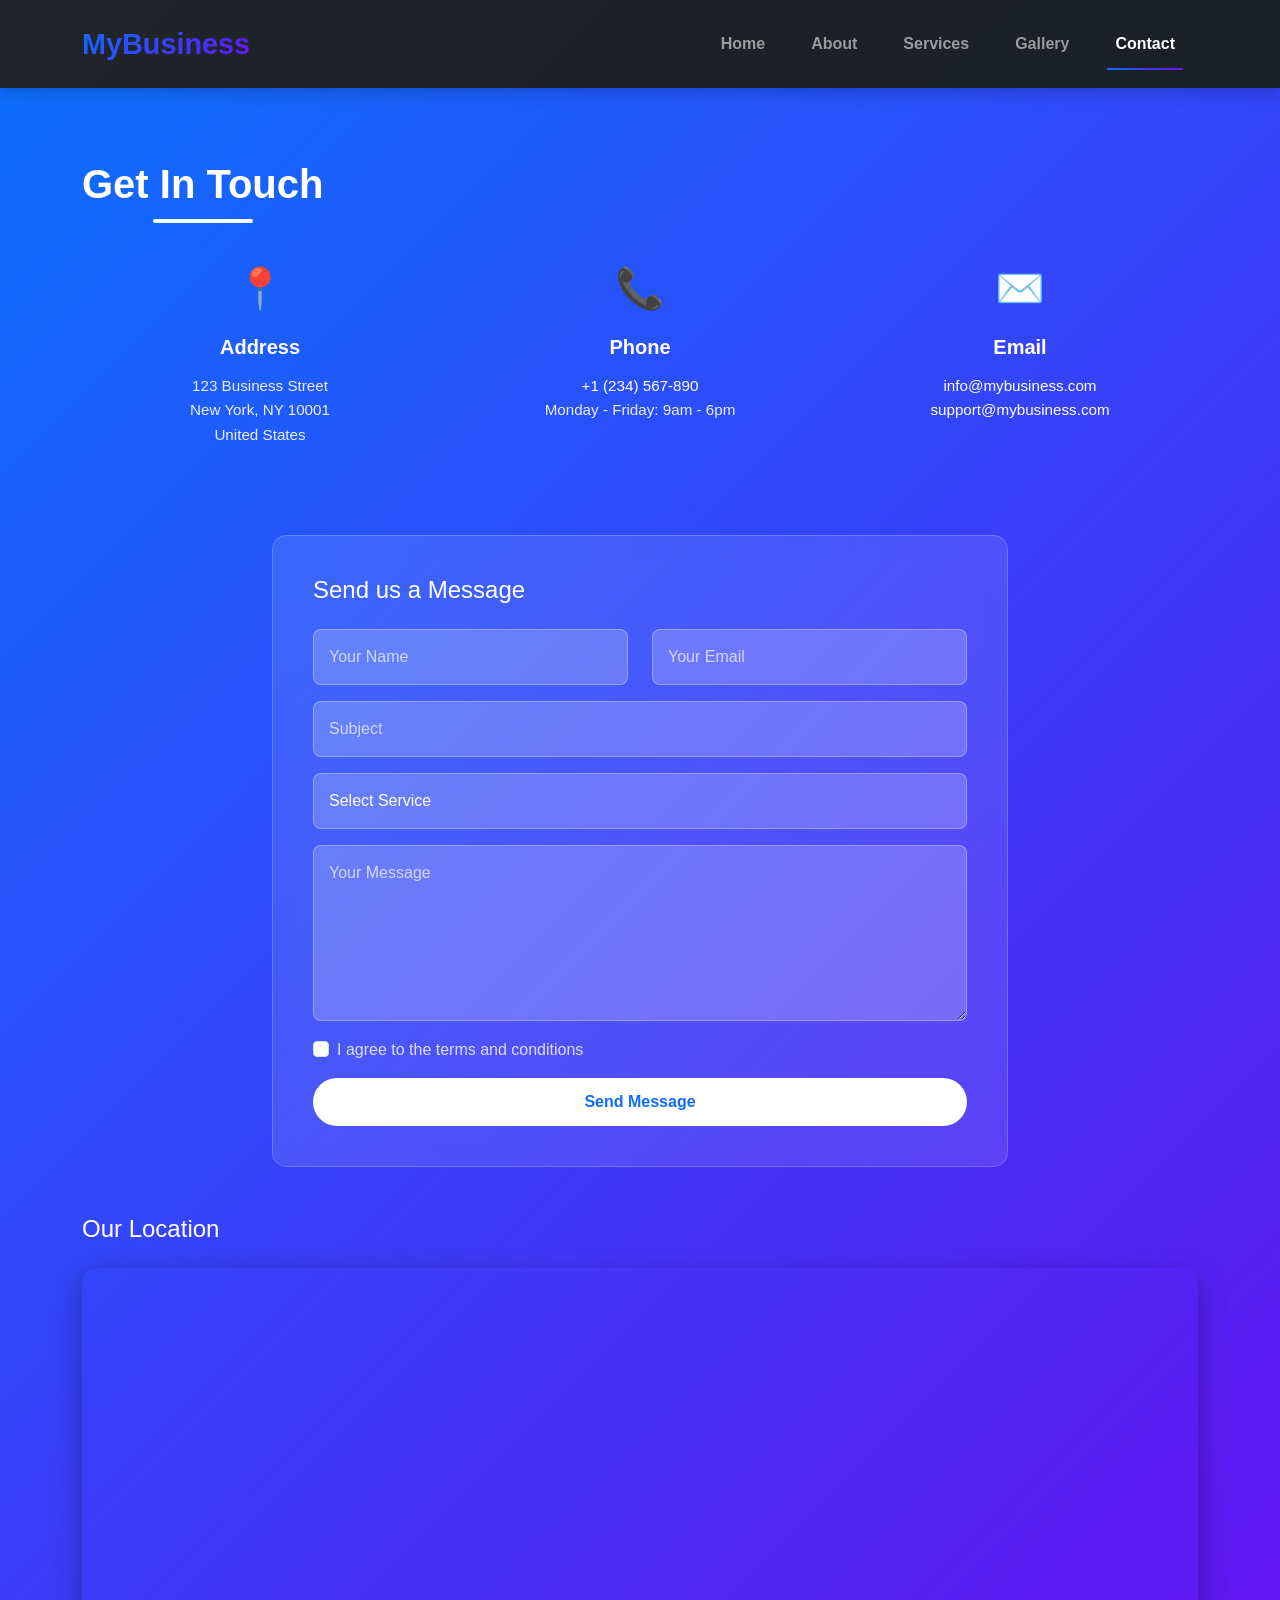
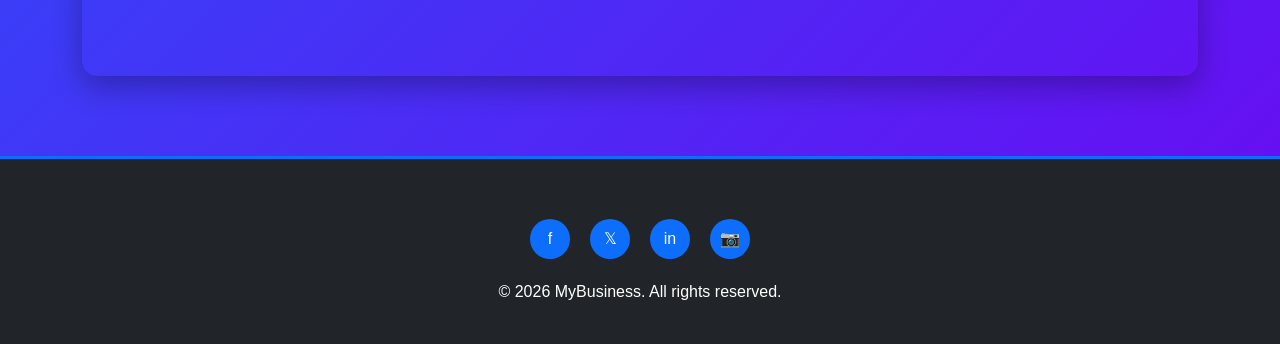
<file: contact.html>
<!DOCTYPE html>
<html lang="en">
<head>
    <meta charset="UTF-8">
    <meta name="viewport" content="width=device-width, initial-scale=1.0">
    <title>Contact - MyBusiness</title>
    <link href="https://cdn.jsdelivr.net/npm/bootstrap@5.3.3/dist/css/bootstrap.min.css" rel="stylesheet">
    <link rel="stylesheet" href="styles.css">
</head>
<body>

<!-- NAVBAR -->
<nav class="navbar navbar-expand-lg navbar-dark fixed-top">
    <div class="container">
        <a class="navbar-brand" href="index.html">MyBusiness</a>
        <button class="navbar-toggler" type="button" data-bs-toggle="collapse" data-bs-target="#navbarNav">
            <span class="navbar-toggler-icon"></span>
        </button>
        <div class="collapse navbar-collapse" id="navbarNav">
            <ul class="navbar-nav ms-auto">
                <li class="nav-item">
                    <a class="nav-link" href="index.html">Home</a>
                </li>
                <li class="nav-item">
                    <a class="nav-link" href="about.html">About</a>
                </li>
                <li class="nav-item">
                    <a class="nav-link" href="services.html">Services</a>
                </li>
                <li class="nav-item">
                    <a class="nav-link" href="gallery.html">Gallery</a>
                </li>
                <li class="nav-item">
                    <a class="nav-link active" href="contact.html">Contact</a>
                </li>
            </ul>
        </div>
    </div>
</nav>

<div style="height: 80px;"></div>

<!-- CONTACT SECTION -->
<section class="contact" id="contact">
    <div class="container">
        <h2 class="text-center mb-5">Get In Touch</h2>
        
        <div class="row mb-5">
            <div class="col-md-4 mb-4">
                <div class="contact-info text-center">
                    <div style="font-size: 2.5rem; color: white; margin-bottom: 15px;">📍</div>
                    <h5>Address</h5>
                    <p>123 Business Street<br>New York, NY 10001<br>United States</p>
                </div>
            </div>
            <div class="col-md-4 mb-4">
                <div class="contact-info text-center">
                    <div style="font-size: 2.5rem; color: white; margin-bottom: 15px;">📞</div>
                    <h5>Phone</h5>
                    <p><a href="tel:+1234567890" style="color: white; text-decoration: none;">+1 (234) 567-890</a><br>Monday - Friday: 9am - 6pm</p>
                </div>
            </div>
            <div class="col-md-4 mb-4">
                <div class="contact-info text-center">
                    <div style="font-size: 2.5rem; color: white; margin-bottom: 15px;">✉️</div>
                    <h5>Email</h5>
                    <p><a href="mailto:info@mybusiness.com" style="color: white; text-decoration: none;">info@mybusiness.com</a><br><a href="mailto:support@mybusiness.com" style="color: white; text-decoration: none;">support@mybusiness.com</a></p>
                </div>
            </div>
        </div>

        <!-- CONTACT FORM -->
        <div class="row">
            <div class="col-md-8 offset-md-2">
                <div class="contact-form">
                    <h4 class="mb-4">Send us a Message</h4>
                    <form id="contactForm">
                        <div class="row">
                            <div class="col-md-6 mb-3">
                                <input type="text" class="form-control" placeholder="Your Name" required>
                            </div>
                            <div class="col-md-6 mb-3">
                                <input type="email" class="form-control" placeholder="Your Email" required>
                            </div>
                        </div>
                        
                        <div class="mb-3">
                            <input type="text" class="form-control" placeholder="Subject" required>
                        </div>
                        
                        <div class="mb-3">
                            <select class="form-control" required>
                                <option value="">Select Service</option>
                                <option value="web-design">Web Design</option>
                                <option value="development">Development</option>
                                <option value="ui-ux">UI/UX Design</option>
                                <option value="seo">SEO Optimization</option>
                                <option value="ecommerce">E-Commerce</option>
                                <option value="other">Other</option>
                            </select>
                        </div>
                        
                        <div class="mb-3">
                            <textarea class="form-control" rows="6" placeholder="Your Message" required></textarea>
                        </div>

                        <div class="mb-3 form-check">
                            <input type="checkbox" class="form-check-input" id="agreeCheck" required>
                            <label class="form-check-label" for="agreeCheck" style="color: rgba(255,255,255,0.8);">
                                I agree to the terms and conditions
                            </label>
                        </div>
                        
                        <button type="submit" class="btn btn-block">Send Message</button>
                    </form>
                </div>
            </div>
        </div>

        <!-- MAP SECTION -->
        <div class="row mt-5">
            <div class="col-12">
                <h4 class="mb-4">Our Location</h4>
                <div style="border-radius: 15px; overflow: hidden; box-shadow: 0 10px 30px rgba(0,0,0,0.3);">
                    <iframe src="https://www.google.com/maps/embed?pb=!1m18!1m12!1m3!1d3024.2219901290255!2d-74.00601892346819!3d40.71282571110045!2m3!1f0!2f0!3f0!3m2!1i1024!2i768!4f13.1!3m3!1m2!1s0x89c25a27e0c9c821%3A0x5bb3d62e0e90c600!2s123%20Broadway%2C%20New%20York%2C%20NY!5e0!3m2!1sen!2sus!4v1234567890" 
                            width="100%" height="400" style="border:none;" allowfullscreen="" loading="lazy" referrerpolicy="no-referrer-when-downgrade">
                    </iframe>
                </div>
            </div>
        </div>
    </div>
</section>

<!-- FOOTER -->
<footer>
    <div class="social-links">
        <a href="#" title="Facebook">f</a>
        <a href="#" title="Twitter">𝕏</a>
        <a href="#" title="LinkedIn">in</a>
        <a href="#" title="Instagram">📷</a>
    </div>
    <p>&copy; 2026 MyBusiness. All rights reserved.</p>
</footer>

<style>
.contact-info h5 {
    font-weight: 700;
    color: white;
    margin-bottom: 15px;
}

.contact-info p {
    color: rgba(255, 255, 255, 0.9);
    font-size: 0.95rem;
}

.btn-block {
    width: 100%;
    font-weight: 600;
}

#contactForm .form-check-input:checked {
    background-color: white;
    border-color: white;
}
</style>

<script src="https://cdn.jsdelivr.net/npm/bootstrap@5.3.3/dist/js/bootstrap.bundle.min.js"></script>
</body>
</html>
</file>
<file: styles.css>
* {
    margin: 0;
    padding: 0;
    box-sizing: border-box;
}

:root {
    --primary: #0d6efd;
    --secondary: #6610f2;
    --success: #198754;
    --danger: #dc3545;
    --dark: #212529;
    --light: #f8f9fa;
    --gray: #6c757d;
}

body {
    font-family: 'Segoe UI', Tahoma, Geneva, Verdana, sans-serif;
    line-height: 1.6;
    color: #333;
}

/* ================ NAVBAR ================ */
.navbar {
    background: linear-gradient(135deg, var(--dark) 0%, #1a1f26 100%);
    box-shadow: 0 4px 15px rgba(0, 0, 0, 0.2);
    padding: 1rem 0;
}

.navbar-brand {
    font-size: 1.8rem;
    font-weight: 800;
    background: linear-gradient(135deg, var(--primary), var(--secondary));
    -webkit-background-clip: text;
    -webkit-text-fill-color: transparent;
    background-clip: text;
}

.nav-link {
    font-weight: 600;
    margin: 0 15px;
    position: relative;
    transition: all 0.3s ease;
}

.nav-link::after {
    content: '';
    position: absolute;
    bottom: -5px;
    left: 0;
    width: 0;
    height: 2px;
    background: linear-gradient(135deg, var(--primary), var(--secondary));
    transition: width 0.3s ease;
}

.nav-link:hover::after,
.nav-link.active::after {
    width: 100%;
}

.nav-link:hover {
    color: var(--primary) !important;
}

/* ================ HERO SECTION ================ */
.hero {
    height: 100vh;
    background: linear-gradient(135deg, var(--primary) 0%, var(--secondary) 100%);
    background-attachment: fixed;
    color: white;
    display: flex;
    justify-content: center;
    align-items: center;
    flex-direction: column;
    text-align: center;
    padding: 20px;
    position: relative;
    overflow: hidden;
}

.hero::before {
    content: '';
    position: absolute;
    top: 0;
    left: 0;
    right: 0;
    bottom: 0;
    background: url('data:image/svg+xml,<svg width="60" height="60" viewBox="0 0 60 60" xmlns="http://www.w3.org/2000/svg"><g fill="none" fill-rule="evenodd"><g fill="%23ffffff" fill-opacity="0.05"><path d="M36 34v-4h-2v4h-4v2h4v4h2v-4h4v-2h-4zm0-30V0h-2v4h-4v2h4v4h2V6h4V4h-4zM6 34v-4H4v4H0v2h4v4h2v-4h4v-2H6zM6 4V0H4v4H0v2h4v4h2V6h4V4H6z"/></g></g></svg>') repeat;
    opacity: 0.1;
}

.hero > * {
    position: relative;
    z-index: 1;
}

.hero h1 {
    font-size: 4rem;
    font-weight: 800;
    margin-bottom: 20px;
    animation: fadeInDown 1s ease-out;
}

.hero p {
    font-size: 1.5rem;
    margin-bottom: 30px;
    animation: fadeInUp 1s ease-out;
    opacity: 0.95;
}

.hero .btn {
    animation: fadeInUp 1.2s ease-out;
    font-weight: 600;
    padding: 15px 40px;
    border-radius: 50px;
}

@keyframes fadeInDown {
    from {
        opacity: 0;
        transform: translateY(-30px);
    }
    to {
        opacity: 1;
        transform: translateY(0);
    }
}

@keyframes fadeInUp {
    from {
        opacity: 0;
        transform: translateY(30px);
    }
    to {
        opacity: 1;
        transform: translateY(0);
    }
}

/* ================ SECTIONS ================ */
section {
    padding: 80px 20px;
}

section h2 {
    font-size: 2.5rem;
    font-weight: 800;
    color: var(--dark);
    position: relative;
    display: inline-block;
    margin-bottom: 60px;
}

section h2::after {
    content: '';
    position: absolute;
    bottom: -15px;
    left: 50%;
    transform: translateX(-50%);
    width: 100px;
    height: 4px;
    background: linear-gradient(135deg, var(--primary), var(--secondary));
    border-radius: 2px;
}

/* ================ ABOUT SECTION ================ */
.about {
    background: var(--light);
}

.about-content {
    padding: 30px;
}

.about-content h3 {
    font-size: 1.8rem;
    color: var(--dark);
    margin-bottom: 20px;
}

.about-content p {
    font-size: 1.1rem;
    color: var(--gray);
    margin-bottom: 15px;
    line-height: 1.8;
}

.about img {
    border-radius: 15px;
    box-shadow: 0 10px 40px rgba(0, 0, 0, 0.15);
    transition: transform 0.3s ease;
}

.about img:hover {
    transform: scale(1.05);
}

/* ================ CARDS ================ */
.service-card {
    background: white;
    border: none;
    border-radius: 15px;
    overflow: hidden;
    transition: all 0.3s ease;
    box-shadow: 0 5px 20px rgba(0, 0, 0, 0.1);
    height: 100%;
}

.service-card:hover {
    transform: translateY(-15px);
    box-shadow: 0 15px 40px rgba(0, 0, 0, 0.2);
}

.service-card img {
    height: 220px;
    object-fit: cover;
    transition: transform 0.3s ease;
}

.service-card:hover img {
    transform: scale(1.1);
}

.service-card .card-body {
    padding: 30px;
}

.service-card .card-title {
    font-size: 1.3rem;
    font-weight: 700;
    color: var(--dark);
    margin-bottom: 15px;
}

.service-card .card-text {
    color: var(--gray);
    font-size: 1rem;
    margin-bottom: 20px;
    line-height: 1.7;
}

.service-card .btn {
    border-radius: 25px;
    padding: 10px 25px;
    font-weight: 600;
}

/* ================ GALLERY ================ */
.gallery {
    background: var(--light);
}

.gallery-item {
    position: relative;
    overflow: hidden;
    border-radius: 15px;
    box-shadow: 0 5px 20px rgba(0, 0, 0, 0.1);
    cursor: pointer;
}

.gallery-item img {
    width: 100%;
    height: 250px;
    object-fit: cover;
    transition: transform 0.4s ease;
}

.gallery-item:hover img {
    transform: scale(1.15) rotate(2deg);
}

.gallery-overlay {
    position: absolute;
    top: 0;
    left: 0;
    right: 0;
    bottom: 0;
    background: rgba(13, 110, 253, 0.8);
    display: flex;
    justify-content: center;
    align-items: center;
    opacity: 0;
    transition: opacity 0.3s ease;
}

.gallery-item:hover .gallery-overlay {
    opacity: 1;
}

.gallery-overlay i {
    color: white;
    font-size: 2rem;
}

/* ================ CONTACT SECTION ================ */
.contact {
    background: linear-gradient(135deg, var(--primary) 0%, var(--secondary) 100%);
    color: white;
}

.contact h2 {
    color: white;
}

.contact h2::after {
    background: white;
}

.contact-form {
    background: rgba(255, 255, 255, 0.1);
    padding: 40px;
    border-radius: 15px;
    backdrop-filter: blur(10px);
    border: 1px solid rgba(255, 255, 255, 0.2);
}

.contact-form .form-control {
    background: rgba(255, 255, 255, 0.2);
    border: 1px solid rgba(255, 255, 255, 0.3);
    color: white;
    padding: 15px;
    border-radius: 8px;
    font-size: 1rem;
    transition: all 0.3s ease;
}

.contact-form .form-control::placeholder {
    color: rgba(255, 255, 255, 0.7);
}

.contact-form .form-control:focus {
    background: rgba(255, 255, 255, 0.3);
    border-color: white;
    box-shadow: none;
    color: white;
}

.contact-form .btn {
    background: white;
    color: var(--primary);
    font-weight: 700;
    padding: 12px 40px;
    border: none;
    border-radius: 25px;
    transition: all 0.3s ease;
}

.contact-form .btn:hover {
    transform: scale(1.05);
    box-shadow: 0 5px 20px rgba(0, 0, 0, 0.2);
}

/* ================ FOOTER ================ */
footer {
    background: var(--dark);
    color: white;
    text-align: center;
    padding: 40px 20px;
    border-top: 3px solid var(--primary);
}

footer p {
    margin: 0;
    font-size: 1rem;
}

.social-links {
    margin: 20px 0;
    display: flex;
    justify-content: center;
    gap: 20px;
}

.social-links a {
    display: inline-flex;
    align-items: center;
    justify-content: center;
    width: 40px;
    height: 40px;
    background: var(--primary);
    border-radius: 50%;
    color: white;
    text-decoration: none;
    transition: all 0.3s ease;
}

.social-links a:hover {
    background: var(--secondary);
    transform: translateY(-5px);
}

/* ================ UTILITIES ================ */
.btn-primary {
    background: var(--primary);
    border: none;
}

.btn-primary:hover {
    background: var(--secondary);
}

.btn-light {
    color: var(--dark);
}

.btn-light:hover {
    color: var(--primary);
}

/* ================ RESPONSIVE ================ */
@media (max-width: 768px) {
    .hero h1 {
        font-size: 2.5rem;
    }

    .hero p {
        font-size: 1.2rem;
    }

    section h2 {
        font-size: 1.8rem;
    }

    .navbar-brand {
        font-size: 1.4rem;
    }

    .contact-form {
        padding: 20px;
    }
}

@media (max-width: 576px) {
    .hero h1 {
        font-size: 2rem;
    }

    .hero p {
        font-size: 1rem;
    }

    section {
        padding: 50px 15px;
    }

    section h2 {
        font-size: 1.6rem;
    }
}
</file>
